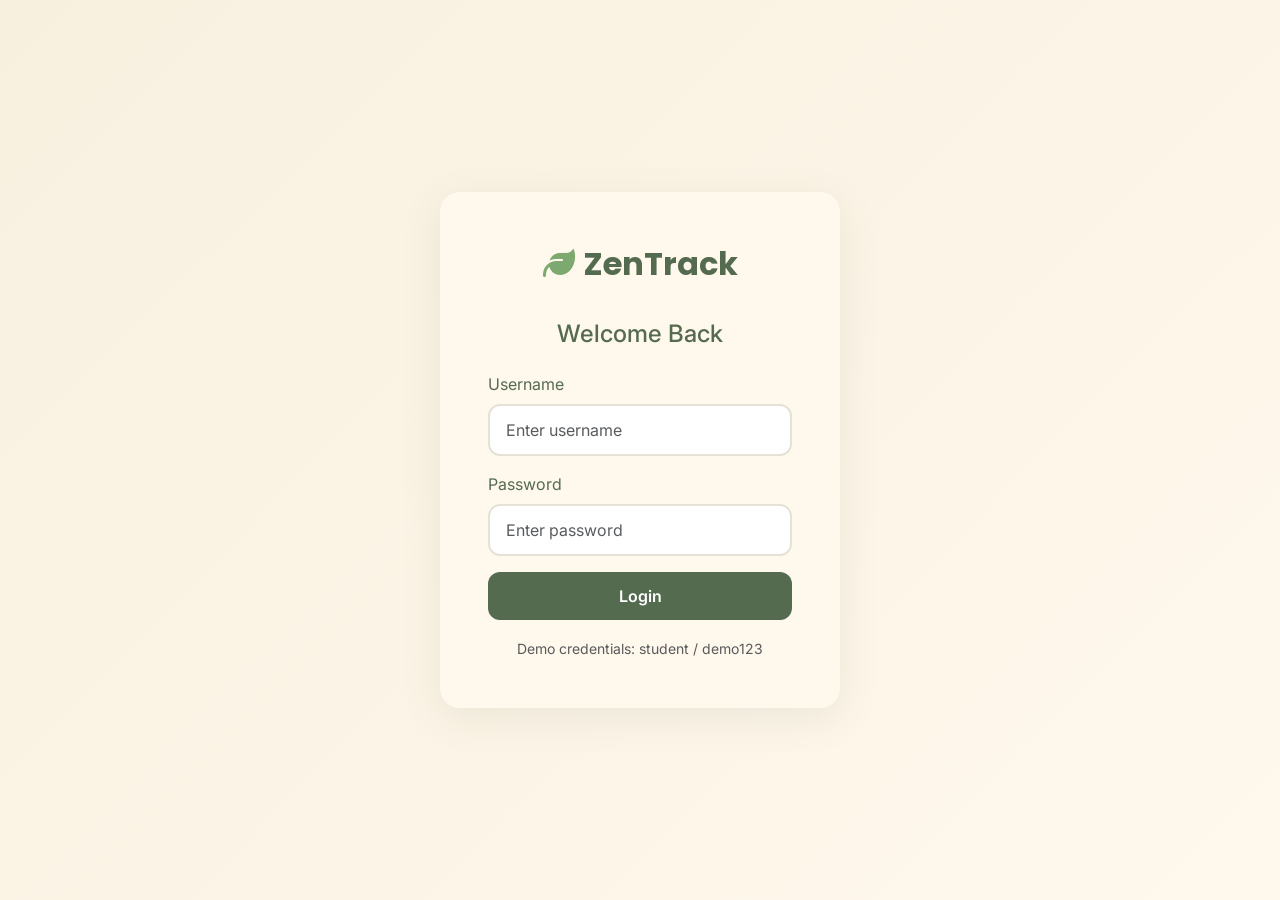
<file: login.html>
<!DOCTYPE html>
<html lang="en">
<head>
    <meta charset="UTF-8">
    <meta name="viewport" content="width=device-width, initial-scale=1.0">
    <title>ZenTrack - Login</title>
    <link href="https://cdn.jsdelivr.net/npm/bootstrap@5.3.0/dist/css/bootstrap.min.css" rel="stylesheet">
    <link rel="stylesheet" href="https://cdnjs.cloudflare.com/ajax/libs/font-awesome/6.4.0/css/all.min.css">
    <link href="https://fonts.googleapis.com/css2?family=Poppins:wght@400;500;600;700&family=Inter:wght@300;400;500;600&display=swap" rel="stylesheet">
    <style>
        body {
            font-family: 'Inter', sans-serif;
            background: linear-gradient(135deg, #F8F0DF 0%, #FFF8ED 100%);
            min-height: 100vh;
            display: flex;
            align-items: center;
            justify-content: center;
        }
        .login-card {
            background: #FFF8ED;
            border-radius: 20px;
            box-shadow: 0 10px 40px rgba(85, 107, 79, 0.1);
            padding: 3rem;
            max-width: 400px;
            width: 100%;
        }
        .logo {
            font-family: 'Poppins', sans-serif;
            font-weight: 700;
            color: #556B4F;
            font-size: 2rem;
            text-align: center;
            margin-bottom: 2rem;
        }
        .form-control {
            border: 2px solid rgba(85, 107, 79, 0.15);
            border-radius: 12px;
            padding: 0.75rem 1rem;
            font-family: 'Inter', sans-serif;
        }
        .form-control:focus {
            border-color: #556B4F;
            box-shadow: 0 0 0 3px rgba(85, 107, 79, 0.1);
        }
        .btn-primary {
            background: #556B4F;
            border: none;
            border-radius: 12px;
            padding: 0.75rem;
            width: 100%;
            font-weight: 600;
        }
        .btn-primary:hover {
            background: #4a5d45;
            transform: translateY(-2px);
            box-shadow: 0 4px 15px rgba(85, 107, 79, 0.3);
        }
        .leaf-icon {
            color: #7DA86F;
        }
    </style>
</head>
<body>
    <div class="login-card">
        <div class="logo">
            <i class="fas fa-leaf leaf-icon me-2"></i>ZenTrack
        </div>
        <h4 class="text-center mb-4" style="color: #556B4F;">Welcome Back</h4>
        <form id="loginForm" onsubmit="handleLogin(event)">
            <div class="mb-3">
                <label class="form-label" style="color: #556B4F;">Username</label>
                <input type="text" class="form-control" id="username" placeholder="Enter username" required>
            </div>
            <div class="mb-3">
                <label class="form-label" style="color: #556B4F;">Password</label>
                <input type="password" class="form-control" id="password" placeholder="Enter password" required>
            </div>
            <button type="submit" class="btn btn-primary">Login</button>
        </form>
        <div class="text-center mt-3">
            <small class="text-muted">Demo credentials: student / demo123</small>
        </div>
    </div>
    <script>
        function handleLogin(e) {
            e.preventDefault();
            const username = document.getElementById('username').value;
            const password = document.getElementById('password').value;
            
            if ((username === 'student' && password === 'student123') || 
                (username === 'guidance' && password === 'guidance123') ||
                (username === 'admin' && password === 'admin123')) {
                window.location.href = 'index.html';
            } else {
                alert('Invalid credentials! Try: student / student123');
            }
        }
    </script>
    <script src="https://cdn.jsdelivr.net/npm/bootstrap@5.3.0/dist/js/bootstrap.bundle.min.js"></script>
</body>
</html>
</file>
